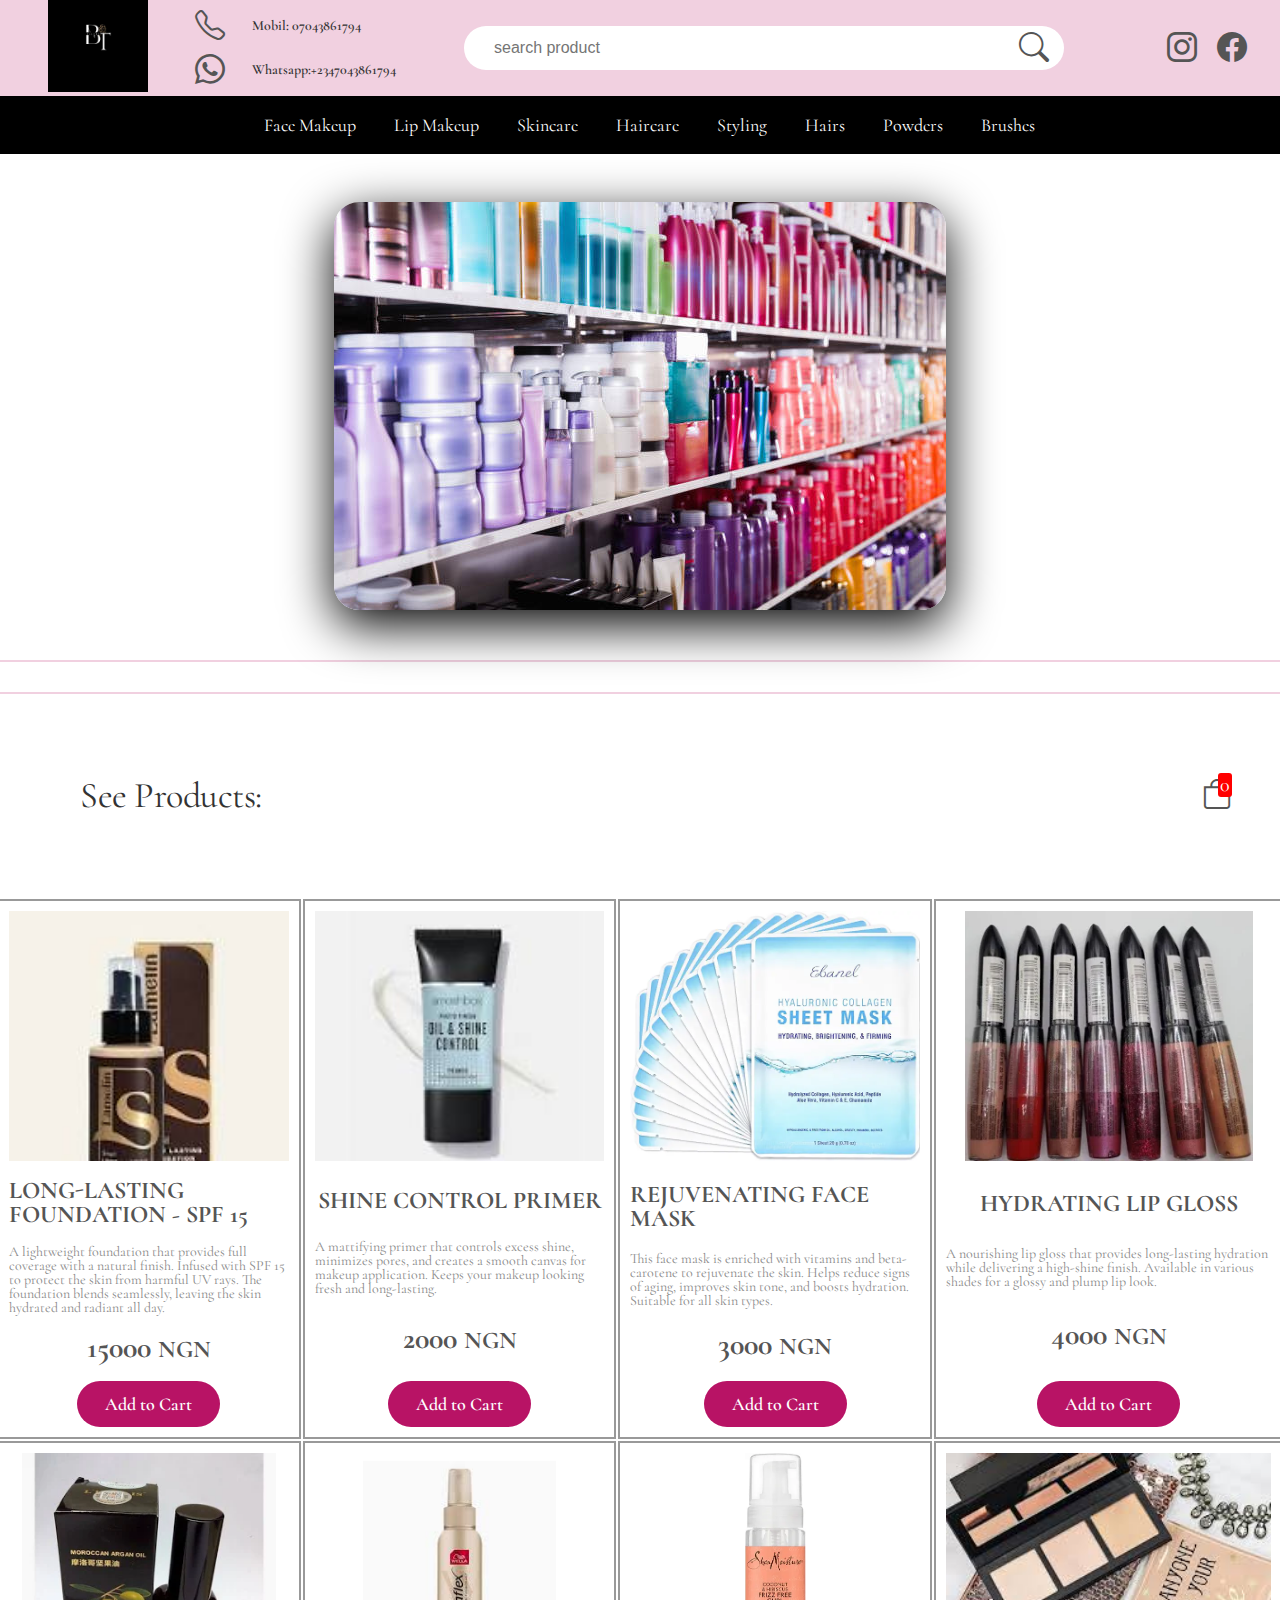
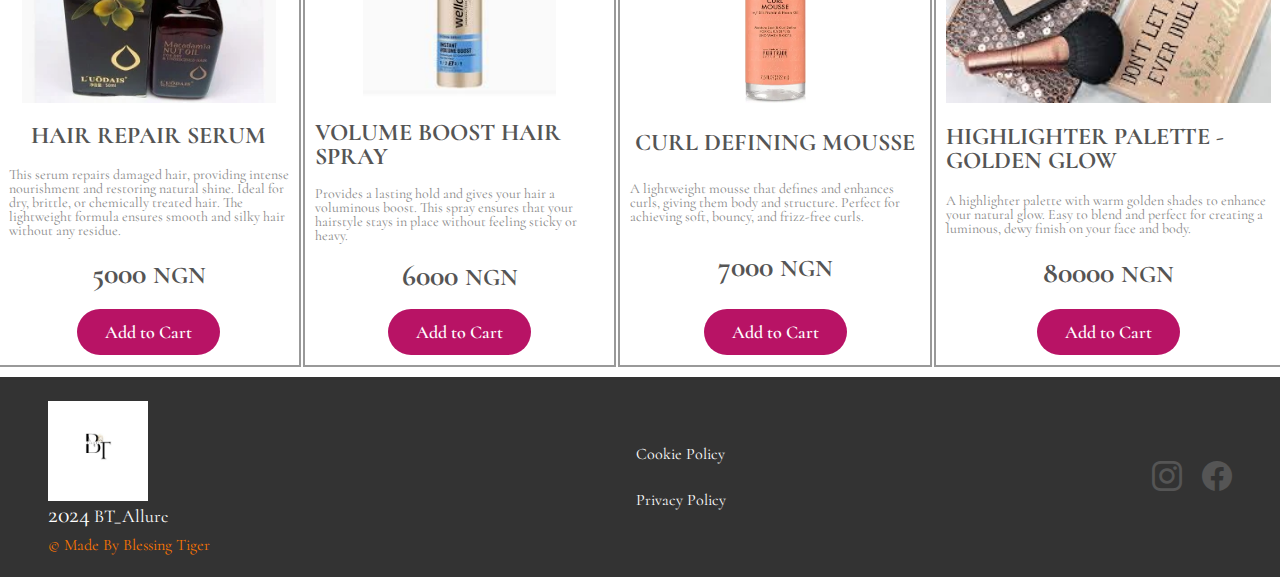
<file: shop/shopindex.html>
<!DOCTYPE html>
<html lang="en">
  <head>
    <meta charset="UTF-8" />
    <meta http-equiv="X-UA-Compatible" content="IE=edge" />
    <meta name="viewport" content="width=device-width, initial-scale=1.0" />
    <meta
      name="description"
      content="Blessing Tiger Allure "
    />
    <link rel="preconnect" href="https://fonts.googleapis.com" />
    <link rel="preconnect" href="https://fonts.gstatic.com" crossorigin />
    <link
      href="https://fonts.googleapis.com/css2?family=Cormorant:ital,wght@0,300..700;1,300..700&display=swap"
      rel="stylesheet"
    />
    <link
      rel="stylesheet"
      href="https://cdn.jsdelivr.net/npm/bootstrap-icons@1.11.3/font/bootstrap-icons.min.css"
    />

    <link rel="stylesheet" href="./shopstyle.css" />
    <link rel="stylesheet" href="./queriesshop.css" />

    <title>Blessing: Magazin Product Profesional</title>
  </head>
  <body>
    <header id="home" class="header nav-open hidden">
      <div class="logo-contact">
        <a href="../shop/shopindex.html"
          ><img
            class="logo"
            id="logo"
            src="../imgs/Logo.png"
            alt="BT_Allure LOGO"
          />
        </a>

        <div class="contact-shop">
          <div class="phone">
            <a href="tel: 07043861794"><i class="bi bi-telephone"></i></a>
          </div>
          <a href="tel: 0728109291" class="contact-text">Mobil: 07043861794</a>

          <div class="whatsapp">
            <a href="https://wa.me/+2347043861794" target="_blank"
              ><i class="bi bi-whatsapp"></i
            ></a>
          </div>
          <a
            href="https://wa.me/+2347043861794"
            target="_blank"
            class="contact-text"
            >Whatsapp:+2347043861794</a
          >
        </div>
      </div>
      <div class="search-box open">
        
        <input
          class="search-txt form-control"
          type="text"
          name=""
          placeholder="search product "
        />

        <a href="#products-section" class="search-btn">
          <i class="bi bi-search"></i>
        </a>
      </div>

      <div class="follow-us">
        <a href="#" class="toggle-search-btn">
          <i class="bi bi-search"></i>
        </a>
        <a
          class="ionicons-link ionicons-hidden"
          target="_blank"
          href="https://www.instagram.com//"
        >
          <i class="bi bi-instagram"></i>
        </a>

        <a
          class="ionicons-link ionicons-hidden"
          target="_blank"
          href="https://web.facebook.com/?_rdc=1&_rdrs"
        >
          <i class="bi bi-facebook"></i>
        </a>
      </div>
    </header>
    <div class="mobile-search-input">
      <input
        class="search-txt mobile-form-control"
        type="text"
        name=""
        placeholder="search product"
      />

      <a href="#products-section" class="mobile-search-btn">
        <i class="bi bi-search"></i>
      </a>
    </div>
    <div class="category-overlay"></div>
    <section class="section-categories">
      <div class="secondary-nav">
        <div class="mobile-cattegory-btn">
          <i class="bi bi-list"></i>
          <a class="nav-link" href="#"> Category</a>
        </div>
        <ul class="nav-list">
          <li>
            <a
              class="nav-link category-btn"
              data-id="Face Makeup"
              href="#products-section"
            >
            Face Makeup</a
            >
          </li>
          <li>
            <a
              class="nav-link category-btn"
              data-id="Lip Makeup"
              href="#products-section"
            >
            Lip Makeup</a
            >
          </li>
          <li>
            <a
              class="nav-link category-btn"
              data-id="Skincare"
              href="#products-section"
            >
            Skincare</a
            >
          </li>
          <li>
            <a
              class="nav-link category-btn"
              data-id="Haircare"
              href="#products-section"
            >
            Haircare
            </a>
          </li>
          <li>
            <a
              class="nav-link category-btn"
              data-id="Styling"
              href="#products-section"
            >
            Styling</a
            >
          </li>
          <li>
            <a
              class="nav-link category-btn"
              data-id="Hairs"
              href="#products-section"
            >
            Hairs</a
            >
          </li>
          <li>
            <a
              class="nav-link category-btn"
              data-id="Powders"
              href="#products-section"
            >
            Powders</a
            >
          </li>
          <li>
            <a
              class="nav-link category-btn"
              data-id="Brushes"
              href="#products-section"
            >
              Brushes</a
            >
          </li>
        </ul>
        <ul class="mobile-nav-list">
          <li>
            <a
              class="nav-link category-btn"
              data-id="Face Makeup"
              href="#products-section"
            >
            Face Makeup</a
            >
          </li>
          <li>
            <a
              class="nav-link category-btn"
              data-id="Lip Makeup"
              href="#products-section"
            >
            Lip Makeup</a
            >
          </li>
          <li>
            <a
              class="nav-link category-btn"
              data-id="Skincare"
              href="#products-section"
            >
            Skincare</a
            >
          </li>
          <li>
            <a
              class="nav-link category-btn"
              data-id="v"
              href="#products-section"
            >
            Haircare
            </a>
          </li>
          <li>
            <a
              class="nav-link category-btn"
              data-id="Styling"
              href="#products-section"
            >
            Styling</a
            >
          </li>
          <li>
            <a
              class="nav-link category-btn"
              data-id="Hairs"
              href="#products-section"
            >
              Hairs</a
            >
          </li>
          <li>
            <a
              class="nav-link category-btn"
              data-id="Powders"
              href="#products-section"
            >
              Powders</a
            >
          </li>
          <li>
            <a
              class="nav-link category-btn"
              data-id="Brushes"
              href="#products-section"
            >
              Brushes</a
            >
          </li>
        </ul>
      </div>
    </section>

    <section class="section-background">
      <div class="background">
        <img
          src="../shop/imgs/background-img.JPG"
          alt="products"
          class="background-img"
        />
      </div>
    </section>

    <hr />
    <br />
    <br />
    <br />
    <hr />

    <section class="section-products" id="products-section">
      <div class="products-wrapper">
        <h2 class="heading-secondary">
          See Products: <span class="display-cat"></span>
        </h2>
        <div class="cart-icon">
          <i class="bi bi-bag" id="#cart-icon"></i>
          <div class="cart-amount">0</div>
        </div>
      </div>
    </section>

    <div class="cart-overlay"></div>

    <section class="section-cart">
      <!-- Cart -->
      <div class="cart-wrapper">
        <div class="cart" id="cart-active">
          <h2 class="cart-title heading-secondary">Your Cart</h2>
          <!-- Content -->
          <div class="cart-content">
            <div class="cart-box"></div>
          </div>
          <!-- Total -->
          <div class="total">
            <div class="total-title">Total</div>
            <div class="total-price">0 #</div>
          </div>
          <!-- Buy Button -->
          <div class="btn-buy-wrapper">
            <button href="#" class="btn-buy">Buy</button>
          </div>

          <!-- Cart Close -->
          <i class="bi bi-x-lg" id="close-cart"></i>
        </div>
      </div>
    </section>

    <div class="section-items">
      <div class="shop" id="shop">
        <div class="item-box">
          <img class="item-img" src="" alt="" />
          <h3 class="item-name">HIGHLIGHTER PALETTE - GOLDEN GLOW - HOME</h3>
          <p class="item-description">
            A highlighter palette with warm golden shades to enhance your natural glow.
            Easy to blend and perfect for creating a luminous, dewy finish on your face and body.
          </p>
          <h3 class="item-price"><span>60000 </span> NGN</h3>

          <a href="#" class="add-to-cart">Add to Cart</a>
        </div>
      </div>
    </div>
    <footer class="footer-section">
      <div class="footer">
        <div class="footer-logo">
          <a href="#"
            ><img
              class="logo"
              id="logo"
              src="../imgs/Footer Logo.jpeg"
              alt="BT_Allure LOGO"
            />
          </a>
          <p class="footer-text">
            <span class="year">2024</span> BT_Allure
          </p>
          <br />
          <a class="copyright" href="#"><p>© Made By Blessing Tiger</p></a>
        </div>
        <div class="cookie">
          <a class="cookie-link" href="#"><p>Cookie Policy</p></a>
          <a class="cookie-link" href="#"><p>Privacy Policy</p></a>
        </div>
        <div class="footer-buttons">
          <div class="follow-us">
            <a
              class="ionicons-link"
              target="_blank"
              href="https://www.instagram.com//"
            >
              <i class="bi bi-instagram"></i
            ></a>

            <a
              class="ionicons-link"
              target="_blank"
              href="https://web.facebook.com/?_rdc=1&_rdr"
            >
              <i class="bi bi-facebook"></i
            ></a>
          </div>
        </div>
      </div>
    </footer>
    <script src="./shopscript.js"></script>
  </body>
</html>
</file>
<file: shop/shopstyle.css>
* {
  margin: 0;
  padding: 0;
  box-sizing: border-box;
}

html {
  font-size: 62.5%;
  overflow-x: hidden;
  scroll-behavior: smooth;
}

body {
  font-family: "Cormorant", sans-serif;
  line-height: 1;
  font-weight: 400;
  color: #555;
  overflow-x: hidden;
}

hr {
  border: 1px solid #f1d0e0;
}
img {
  width: 100%;
}
/* ! BUTTONS */
.add-to-cart,
.add-to-cart:link,
.add-to-cart:visited {
  background-color: #b81365;
  color: #fff;
  display: inline-block;
  text-decoration: none;
  font-size: 1.8rem;
  font-weight: 600;
  padding: 1.4rem 2.8rem;
  border-radius: 25px;
  border: none;
  cursor: pointer;
  font-family: inherit;
  transition: all 0.3s;
}

.add-to-cart:hover,
.add-to-cart:active {
  background-color: #930f51;
}

.disabled:link,
.disabled:visited {
  background-color: #930f51;
}

.disabled {
  background: #930f51;
}

/* ! NAVBAR */

.header {
  display: flex;
  justify-content: space-between;
  align-items: center;
  gap: 4.8rem;
  background-color: #f1d0e0;

  /* for sticky */
  height: 9.6rem;
  padding: 0 4.8rem;
  position: relative;
}

/* Sticky navigation */
.sticky .header {
  position: fixed;
  top: 0;
  bottom: 0;
  width: 100%;
  height: 9.6rem;
  padding-top: 0;
  padding-bottom: 0;
  background-color: rgba(251, 241, 246, 0.95);
  z-index: 999;
  box-shadow: 0 1.2rem 3.2rem rgba(0, 0, 0, 0.03);
}
.sticky .section-background {
  margin-top: 9.6rem;
}

#logo {
  height: 10rem;
  width: 10rem;
}
.logo-contact {
  display: flex;
}

.contact-shop {
  display: grid;
  grid-template-columns: 1fr 1fr;
  justify-content: center;
  align-items: center;
  row-gap: 1.2rem;

  padding: 1.8rem 0;
}
.phone,
.whatsapp {
  display: flex;
  justify-content: center;
  align-items: center;
}

.contact-text {
  font-size: 1.6rem;
  font-weight: 600;
  margin-left: -2rem;
}

.contact-text:link,
.contact-text:visited {
  font-size: 1.4rem;
  color: #333;
  text-decoration: none;
}
.contact-text:hover,
.contact-text:active {
  color: #a6115b;
}

.search-box {
  background-color: #fff;
  display: flex;
  justify-content: center;
  align-items: center;
  width: 60rem;
  padding: 0.2rem 1.2rem;
  border-radius: 25px;
  gap: 1.8rem;
  /* margin-left: -10rem; */
}

.search-box input {
  border-radius: 25px;
  border: none;
  padding: 1.8rem;
  outline: none;
  background-color: #fff;
  font-size: 1.6rem;
  height: 4rem;
  width: 100%;
}

.search-btn {
  display: flex;
  align-items: center;
  justify-content: center;
  background-color: #fff;
  border-radius: 25px;
  color: #b81365;
  width: 4rem;
  height: 4rem;
}
.mobile-search-btn {
  display: flex;
  align-items: center;
  justify-content: center;
  background-color: #fff;
  border-radius: 25px;
  color: #b81365;
  width: 4rem;
  height: 4rem;
}
.toggle-search-btn {
  visibility: hidden;
}
.mobile-search-input {
  background-color: #fff;
  display: none;
  justify-content: center;
  align-items: center;
  padding: 0.2rem 1.2rem;
  border-radius: 25px;
  gap: 1.8rem;
}
.mobile-search-input input {
  border-radius: 25px;
  border: none;
  padding: 1.8rem;
  outline: none;
  background-color: #fff;
  font-size: 1.6rem;
  height: 4rem;
  width: 100%;
}

.bi {
  font-size: 3rem;
  color: #555;
  position: relative;
}

.bi-telephone:hover,
.bi-telephone:active {
  color: #0075f2;
}
.bi-whatsapp:hover,
.bi-whatsapp:active {
  color: #2acb75;
}

.wrapper-follow-us {
  display: flex;
  align-items: center;
  gap: 4rem;
}

.follow-us {
  max-width: 10rem;
  max-height: 10rem;
  display: flex;
  justify-content: center;
  align-items: center;
  gap: 2rem;
}

.follow-text {
  font-size: 1.8rem;
  font-weight: 600;
}

.ionicons {
  font-size: 5.5rem;
}

.bi-instagram:link,
.bi-instagram:visited {
  color: #555;
}
.bi-instagram:hover,
.bi-instagram:active {
  color: #a6115b;
}
.bi-facebook:link,
.bi-facebook:visited {
  color: #555;
}
.bi-facebook:hover,
.bi-facebook:active {
  color: #a6115b;
}

svg {
  width: 100%;
  height: 100%;
}

/* ! Secondary Nav */
.secondary-nav {
  display: flex;
  justify-content: center;
  align-items: center;
  background-color: #000;
  padding-left: 1.8rem;
}
.nav-list {
  max-width: 120rem;
  display: flex;
  justify-content: space-around;
  gap: 1.8rem;
  list-style: none;
  padding: 2rem;
  text-align: center;
}
.mobile-nav-list {
  max-width: 120rem;
  display: flex;
  flex-direction: column;
  justify-content: space-around;
  gap: 1.8rem;
  list-style: none;
  padding: 2rem;
  position: fixed;
  top: 0;
  left: -200%;
  width: 36rem;
  height: 100vh;
  padding: 2rem;
  background-color: #000;
  box-shadow: -2px 0 4px hsl(0 4% 15% / 10%);
  transition: all 0.3s;
}

.nav-link:link,
.nav-link:visited {
  font-size: 1.8rem;
  text-decoration: none;
  color: #fff;
  font-weight: 400;
  padding: 0 1rem;
}

.nav-link:hover,
.nav-link:active {
  background-color: #b81365;
  padding: 1.8rem 1rem;
  border-radius: 25px;
}
/* Mobile */
.category-overlay {
  position: fixed;
  inset: 0;
  opacity: 0.5;
  visibility: hidden;
  cursor: pointer;
  background: #888;
  transition: all 0.3s;
}
.show {
  visibility: visible;
}

.mobile-cattegory-btn {
  display: none;

  align-items: center;
}

/* ! Section Background */
.section-background {
  display: flex;
  justify-content: center;
  align-items: center;
}

.background {
  max-width: 120rem;
  max-height: 120rem;
  padding: 4.8rem 4.8rem;
}

.background img {
  width: 100%;
  border-radius: 25px;
  box-shadow: 0px 15px 50px 0px rgba(0, 0, 0, 1);
}

/* ! Section Products */

.section-products {
  max-width: 150rem;
  max-height: 120rem;
  padding: 3.2rem 0rem 2.4rem 3.2rem;
  
}

.products-wrapper {
  display: flex;
  justify-content: space-between;
  align-items: center;
  padding: 4.8rem;
}

.wishlist-amount,
.cart-amount {
  position: absolute;
  top: -0.6rem;
  right: 0;
  font-size: 2rem;
  background-color: red;
  color: #fff;
  padding: 0.2rem;
  border-radius: 3px;
  width: auto;
}

.heading-secondary {
  font-weight: 400;
  color: #333;
  letter-spacing: -0.5px;
  font-size: 3.6rem;
  line-height: 1.2;
}

/* ! Section items */
.shop {
  width: 100rem;
  padding: 1rem;
  margin: 0px 30px;
  display: grid;
  justify-content: center;
  gap: 0.20em;
  grid-template-columns: repeat(4, 1fr);
}

.section-items {
  display: flex;
  justify-content: center;
  align-items: center;
 
}


.item-box {
  display: flex;
  flex-direction: column;
  justify-content: space-between;
  align-items: center;
  gap: 1.8rem;
  border: 2px solid #999;
  max-width: 50rem;
  padding: 1rem;
}

.item-img {
  height: 25rem;
  width: auto;
}

.item-name {
  font-size: 2.4rem;
  letter-spacing: 1;
}

.item-description {
  color: #888;
  font-size: 1.4rem;
}

.item-price {
  font-size: 2.4rem;
}

.item-price span {
  font-size: 3rem;
}

/* ! Section cart */

.cart {
  position: fixed;
  top: 0;
  right: -200%;
  width: 36rem;
  min-height: 100vh;
  padding: 2rem;
  background-color: #fff;
  box-shadow: -2px 0 4px hsl(0 4% 15% / 10%);
  transition: all 0.3s;
}

.active {
  right: 0;
  overflow-x: visible;
}

.cart-overlay {
  position: fixed;
  inset: 0;
  opacity: 0.5;
  visibility: hidden;
  cursor: pointer;
  background: #888;
  transition: all 0.3s;
}

.cart-overlay.show {
  visibility: visible;
}

.cart-title {
  text-align: center;
  font-size: 3rem;
  font-weight: 600;
  margin-top: 2rem;
}

.cart-icon {
  position: relative;
  cursor: pointer;
}
.hide-cart {
  z-index: -1;
}

.cart-box {
  display: grid;
  grid-template-columns: 32% 50% 18%;
  align-items: center;
  gap: 2rem;
  margin-top: 1rem;
}
.cart-img {
  width: 10rem;
  height: 10rem;
  object-fit: contain;
  padding: 1rem;
}
/* .cart-content {
  overflow-y: auto;
} */
.detail-box {
  display: grid;
  row-gap: 1.4rem;
}
.cart-product-title {
  font-size: 1.8rem;
  font-weight: 600;
  text-transform: uppercase;
}
.cart-price {
  font-size: 1.6rem;
  font-weight: 600;
}

.cart-item-amount {
  margin-top: auto;
  display: flex;
  align-items: center;
  gap: 1rem;
  font-size: 1.25rem;
}

.cart-item-amount .bi-plus-lg,
.bi-dash-lg {
  font-size: 2.4rem;
  cursor: pointer;
  opacity: 0.25;
}

.cart-item-amount .bi-plus-lg:hover,
.bi-dash-lg:hover {
  opacity: 1;
}

.cart-item-amount .qty {
  font-size: 2.4rem;
  width: 2rem;
  text-align: center;
}

.cart-remove {
  font-size: 2.4rem;
  color: #b81365;
  cursor: pointer;
}
.total {
  display: flex;
  justify-content: flex-start;
  align-items: baseline;
  gap: 0.6rem;
  padding: 1.8rem;
  margin-top: 3rem;
  border-top: 1px solid #f1d0e0;
}
.total-title {
  font-size: 2.4rem;
  font-weight: 600;
}
.total-price {
  font-size: 3.2rem;
  margin-left: 1.6rem;
}
.total span {
  font-size: 1.8rem;
}
.btn-buy-wrapper {
  display: flex;
  justify-content: center;
  align-items: center;
}
.btn-buy {
  display: flex;
  margin: 3.2rem;
  padding: 1.2rem 2rem;
  border: none;
  background-color: #b81365;
  color: #fff;
  font-size: 1.6rem;
  font-weight: 500;
  cursor: pointer;
}
.btn-buy:hover {
  background-color: #930f51;
}

#close-cart {
  position: absolute;
  top: 1.6rem;
  right: 1.2rem;
  font-size: 2rem;
  color: #000;
  cursor: pointer;
}

/* Reusable */
.open {
  display: flex;
  left: 0;
}

/* ! FOOTER */

.footer-section {
  max-width: 300rem;
  background-color: #333;
  padding: 2.4rem 4.8rem;
}

.footer {
  display: flex;
  justify-content: space-between;
  align-items: center;
}

.footer-text {
  color: #fff;
  font-size: 1.8rem;
}
.footer-text span {
  font-size: 2.4rem;
}

.copyright:link,
.copyright:visited {
  text-decoration: none;
  color: #ff7700;
  font-size: 1.6rem;
}

.copyright:hover,
.copyright:active {
  color: #fff;
}

.cookie {
  display: flex;
  flex-direction: column;
  gap: 3rem;
}

.cookie-link:link,
.cookie-link:visited {
  text-decoration: none;
  color: #fff;
  font-size: 1.6rem;
}

.cookie-link:hover,
.cookie-link:active {
  color: #ff7700;
}
</file>
<file: shop/queriesshop.css>
/* Below 1250 */
@media (max-width: 78em) {
  .shop {
    grid-template-columns: repeat(3, 1fr);
  }
}

/* Below 1150 */
@media (max-width: 71em) {
  .header {
    padding: 2rem;
  }
  .contact-shop {
    gap: 2rem;
  }
  .products-wrapper {
    padding: 0 2rem;
  }
}

/* Below 950px */
@media (max-width: 60em) {
  .toggle-search-btn {
    visibility: visible;
  }

  .contact-shop {
    margin-left: 0;
    padding: 1.8rem 0;
    gap: 1rem;
  }
  .search-box {
    display: none;
  }
  .secondary-nav {
    justify-content: flex-start;
    padding-left: 4.2rem;
  }
  .nav-list {
    display: none;
  }
  .mobile-cattegory-btn {
    display: flex;
  }

  .shop {
    grid-template-columns: repeat(2, 1fr);
  }
}

/* Below 650px  */
@media (max-width: 41em) {
  .header {
    padding-left: 0rem;
    padding-right: 1.8rem;
    padding-top: 2.2rem;
  }

  .follow-us {
    gap: 1rem;
  }
  .secondary-nav {
    padding-left: 2.2rem;
  }
  .background {
    width: auto;
    padding: 2.4rem;
  }

  .shop {
    grid-template-columns: 1fr;
  }
  .section-products {
    padding: 1.8rem 1.4rem;
  }
  .heading-secondary {
    font-size: 2.4rem;
  }
  .footer-section {
    padding: 2.4rem;
  }
  .footer {
    gap: 1.2rem;
  }
}

/* Below 400px */
@media (max-width: 25em) {
  .contact-shop {
    gap: 1.4rem;
  }
}
</file>
